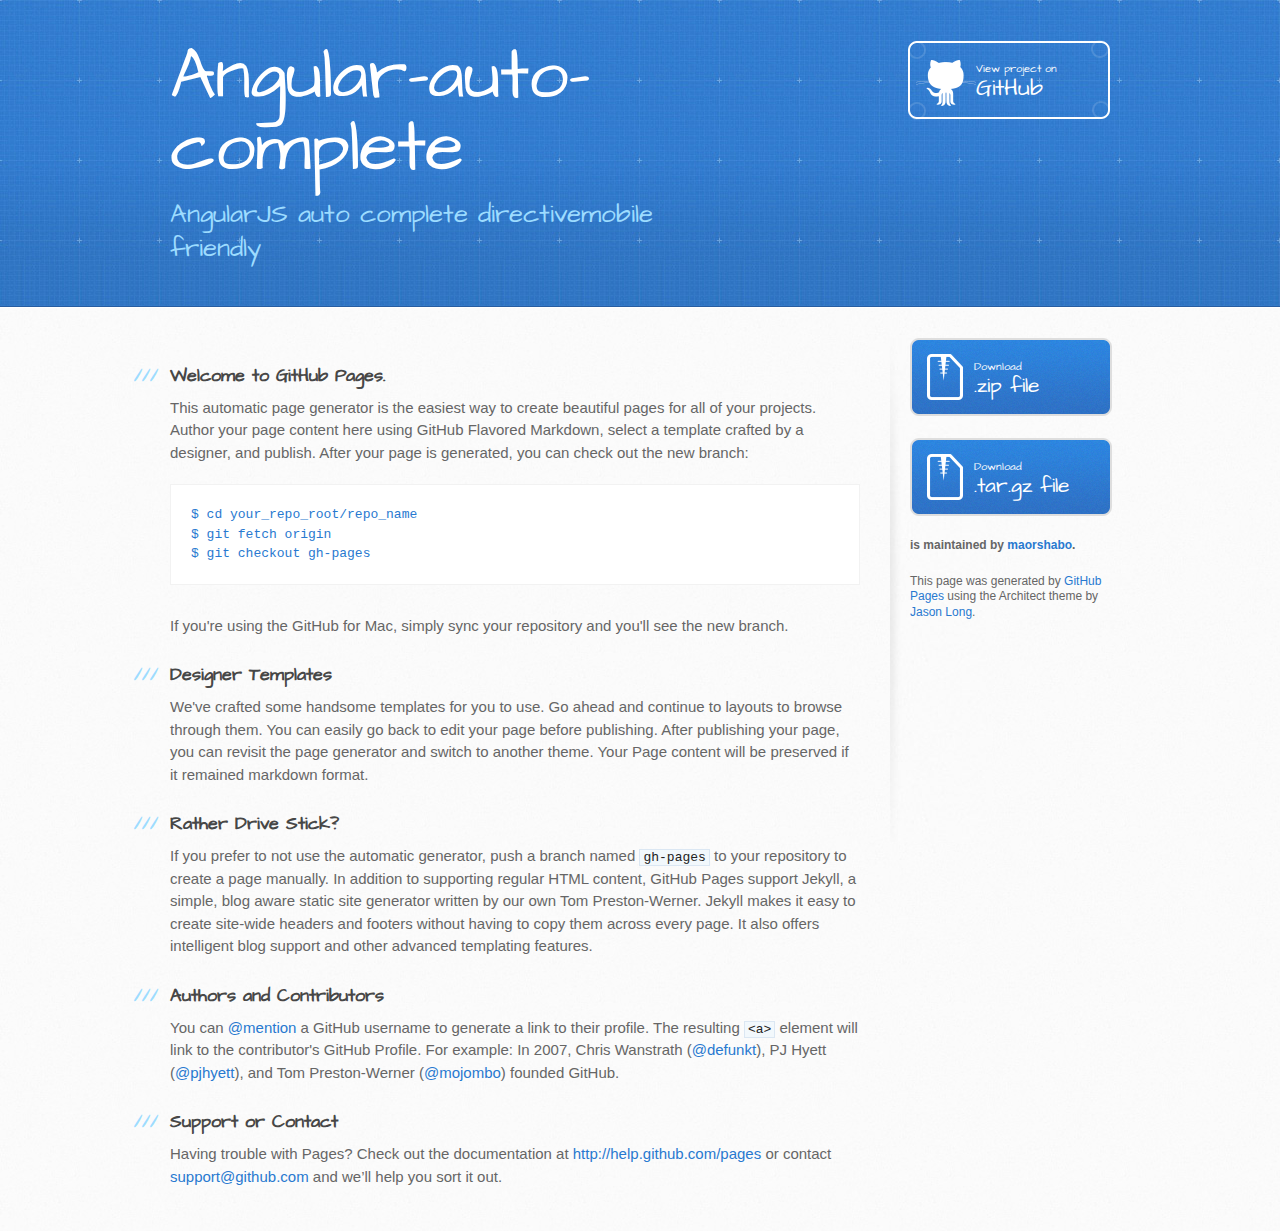
<file: index.html>
<!DOCTYPE html>
<html>
  <head>
    <meta charset='utf-8'>
    <meta http-equiv="X-UA-Compatible" content="chrome=1">
    <meta name="viewport" content="width=device-width, initial-scale=1, maximum-scale=1">
    <link href='https://fonts.googleapis.com/css?family=Architects+Daughter' rel='stylesheet' type='text/css'>
    <link rel="stylesheet" type="text/css" href="stylesheets/stylesheet.css" media="screen">
    <link rel="stylesheet" type="text/css" href="stylesheets/pygment_trac.css" media="screen">
    <link rel="stylesheet" type="text/css" href="stylesheets/print.css" media="print">

    <!--[if lt IE 9]>
    <script src="//html5shiv.googlecode.com/svn/trunk/html5.js"></script>
    <![endif]-->

    <title>Angular-auto-complete by maorshabo</title>
  </head>

  <body>
    <header>
      <div class="inner">
        <h1>Angular-auto-complete</h1>
        <h2>AngularJS auto complete directivemobile friendly</h2>
        <a href="https://github.com/maorshabo/angular-auto-complete" class="button"><small>View project on</small>GitHub</a>
      </div>
    </header>

    <div id="content-wrapper">
      <div class="inner clearfix">
        <section id="main-content">
          <h3>
<a name="welcome-to-github-pages" class="anchor" href="#welcome-to-github-pages"><span class="octicon octicon-link"></span></a>Welcome to GitHub Pages.</h3>

<p>This automatic page generator is the easiest way to create beautiful pages for all of your projects. Author your page content here using GitHub Flavored Markdown, select a template crafted by a designer, and publish. After your page is generated, you can check out the new branch:</p>

<pre><code>$ cd your_repo_root/repo_name
$ git fetch origin
$ git checkout gh-pages
</code></pre>

<p>If you're using the GitHub for Mac, simply sync your repository and you'll see the new branch.</p>

<h3>
<a name="designer-templates" class="anchor" href="#designer-templates"><span class="octicon octicon-link"></span></a>Designer Templates</h3>

<p>We've crafted some handsome templates for you to use. Go ahead and continue to layouts to browse through them. You can easily go back to edit your page before publishing. After publishing your page, you can revisit the page generator and switch to another theme. Your Page content will be preserved if it remained markdown format.</p>

<h3>
<a name="rather-drive-stick" class="anchor" href="#rather-drive-stick"><span class="octicon octicon-link"></span></a>Rather Drive Stick?</h3>

<p>If you prefer to not use the automatic generator, push a branch named <code>gh-pages</code> to your repository to create a page manually. In addition to supporting regular HTML content, GitHub Pages support Jekyll, a simple, blog aware static site generator written by our own Tom Preston-Werner. Jekyll makes it easy to create site-wide headers and footers without having to copy them across every page. It also offers intelligent blog support and other advanced templating features.</p>

<h3>
<a name="authors-and-contributors" class="anchor" href="#authors-and-contributors"><span class="octicon octicon-link"></span></a>Authors and Contributors</h3>

<p>You can <a href="https://github.com/blog/821" class="user-mention">@mention</a> a GitHub username to generate a link to their profile. The resulting <code>&lt;a&gt;</code> element will link to the contributor's GitHub Profile. For example: In 2007, Chris Wanstrath (<a href="https://github.com/defunkt" class="user-mention">@defunkt</a>), PJ Hyett (<a href="https://github.com/pjhyett" class="user-mention">@pjhyett</a>), and Tom Preston-Werner (<a href="https://github.com/mojombo" class="user-mention">@mojombo</a>) founded GitHub.</p>

<h3>
<a name="support-or-contact" class="anchor" href="#support-or-contact"><span class="octicon octicon-link"></span></a>Support or Contact</h3>

<p>Having trouble with Pages? Check out the documentation at <a href="http://help.github.com/pages">http://help.github.com/pages</a> or contact <a href="mailto:support@github.com">support@github.com</a> and we’ll help you sort it out.</p>
        </section>

        <aside id="sidebar">
          <a href="https://github.com/maorshabo/angular-auto-complete/zipball/master" class="button">
            <small>Download</small>
            .zip file
          </a>
          <a href="https://github.com/maorshabo/angular-auto-complete/tarball/master" class="button">
            <small>Download</small>
            .tar.gz file
          </a>

          <p class="repo-owner"><a href="https://github.com/maorshabo/angular-auto-complete"></a> is maintained by <a href="https://github.com/maorshabo">maorshabo</a>.</p>

          <p>This page was generated by <a href="https://pages.github.com">GitHub Pages</a> using the Architect theme by <a href="https://twitter.com/jasonlong">Jason Long</a>.</p>
        </aside>
      </div>
    </div>

  
  </body>
</html>
</file>
<file: stylesheets/pygment_trac.css>
.highlight  { background: #ffffff; }
.highlight .c { color: #999988; font-style: italic } /* Comment */
.highlight .err { color: #a61717; background-color: #e3d2d2 } /* Error */
.highlight .k { font-weight: bold } /* Keyword */
.highlight .o { font-weight: bold } /* Operator */
.highlight .cm { color: #999988; font-style: italic } /* Comment.Multiline */
.highlight .cp { color: #999999; font-weight: bold } /* Comment.Preproc */
.highlight .c1 { color: #999988; font-style: italic } /* Comment.Single */
.highlight .cs { color: #999999; font-weight: bold; font-style: italic } /* Comment.Special */
.highlight .gd { color: #000000; background-color: #ffdddd } /* Generic.Deleted */
.highlight .gd .x { color: #000000; background-color: #ffaaaa } /* Generic.Deleted.Specific */
.highlight .ge { font-style: italic } /* Generic.Emph */
.highlight .gr { color: #aa0000 } /* Generic.Error */
.highlight .gh { color: #999999 } /* Generic.Heading */
.highlight .gi { color: #000000; background-color: #ddffdd } /* Generic.Inserted */
.highlight .gi .x { color: #000000; background-color: #aaffaa } /* Generic.Inserted.Specific */
.highlight .go { color: #888888 } /* Generic.Output */
.highlight .gp { color: #555555 } /* Generic.Prompt */
.highlight .gs { font-weight: bold } /* Generic.Strong */
.highlight .gu { color: #800080; font-weight: bold; } /* Generic.Subheading */
.highlight .gt { color: #aa0000 } /* Generic.Traceback */
.highlight .kc { font-weight: bold } /* Keyword.Constant */
.highlight .kd { font-weight: bold } /* Keyword.Declaration */
.highlight .kn { font-weight: bold } /* Keyword.Namespace */
.highlight .kp { font-weight: bold } /* Keyword.Pseudo */
.highlight .kr { font-weight: bold } /* Keyword.Reserved */
.highlight .kt { color: #445588; font-weight: bold } /* Keyword.Type */
.highlight .m { color: #009999 } /* Literal.Number */
.highlight .s { color: #d14 } /* Literal.String */
.highlight .na { color: #008080 } /* Name.Attribute */
.highlight .nb { color: #0086B3 } /* Name.Builtin */
.highlight .nc { color: #445588; font-weight: bold } /* Name.Class */
.highlight .no { color: #008080 } /* Name.Constant */
.highlight .ni { color: #800080 } /* Name.Entity */
.highlight .ne { color: #990000; font-weight: bold } /* Name.Exception */
.highlight .nf { color: #990000; font-weight: bold } /* Name.Function */
.highlight .nn { color: #555555 } /* Name.Namespace */
.highlight .nt { color: #000080 } /* Name.Tag */
.highlight .nv { color: #008080 } /* Name.Variable */
.highlight .ow { font-weight: bold } /* Operator.Word */
.highlight .w { color: #bbbbbb } /* Text.Whitespace */
.highlight .mf { color: #009999 } /* Literal.Number.Float */
.highlight .mh { color: #009999 } /* Literal.Number.Hex */
.highlight .mi { color: #009999 } /* Literal.Number.Integer */
.highlight .mo { color: #009999 } /* Literal.Number.Oct */
.highlight .sb { color: #d14 } /* Literal.String.Backtick */
.highlight .sc { color: #d14 } /* Literal.String.Char */
.highlight .sd { color: #d14 } /* Literal.String.Doc */
.highlight .s2 { color: #d14 } /* Literal.String.Double */
.highlight .se { color: #d14 } /* Literal.String.Escape */
.highlight .sh { color: #d14 } /* Literal.String.Heredoc */
.highlight .si { color: #d14 } /* Literal.String.Interpol */
.highlight .sx { color: #d14 } /* Literal.String.Other */
.highlight .sr { color: #009926 } /* Literal.String.Regex */
.highlight .s1 { color: #d14 } /* Literal.String.Single */
.highlight .ss { color: #990073 } /* Literal.String.Symbol */
.highlight .bp { color: #999999 } /* Name.Builtin.Pseudo */
.highlight .vc { color: #008080 } /* Name.Variable.Class */
.highlight .vg { color: #008080 } /* Name.Variable.Global */
.highlight .vi { color: #008080 } /* Name.Variable.Instance */
.highlight .il { color: #009999 } /* Literal.Number.Integer.Long */

.type-csharp .highlight .k { color: #0000FF }
.type-csharp .highlight .kt { color: #0000FF }
.type-csharp .highlight .nf { color: #000000; font-weight: normal }
.type-csharp .highlight .nc { color: #2B91AF }
.type-csharp .highlight .nn { color: #000000 }
.type-csharp .highlight .s { color: #A31515 }
.type-csharp .highlight .sc { color: #A31515 }
</file>
<file: stylesheets/print.css>
html, body, div, span, applet, object, iframe,
h1, h2, h3, h4, h5, h6, p, blockquote, pre,
a, abbr, acronym, address, big, cite, code,
del, dfn, em, img, ins, kbd, q, s, samp,
small, strike, strong, sub, sup, tt, var,
b, u, i, center,
dl, dt, dd, ol, ul, li,
fieldset, form, label, legend,
table, caption, tbody, tfoot, thead, tr, th, td,
article, aside, canvas, details, embed, 
figure, figcaption, footer, header, hgroup, 
menu, nav, output, ruby, section, summary,
time, mark, audio, video {
  margin: 0;
  padding: 0;
  border: 0;
  font-size: 100%;
  font: inherit;
  vertical-align: baseline;
}
/* HTML5 display-role reset for older browsers */
article, aside, details, figcaption, figure, 
footer, header, hgroup, menu, nav, section {
  display: block;
}
body {
  line-height: 1;
}
ol, ul {
  list-style: none;
}
blockquote, q {
  quotes: none;
}
blockquote:before, blockquote:after,
q:before, q:after {
  content: '';
  content: none;
}
table {
  border-collapse: collapse;
  border-spacing: 0;
}
body {
  font-size: 13px;
  line-height: 1.5; 
  font-family: 'Helvetica Neue', Helvetica, Arial, serif;
  color: #000;
}

a {
  color: #d5000d;
  font-weight: bold;
}

header {
  padding-top: 35px;
  padding-bottom: 10px;
}

header h1 {
  font-weight: bold;
  letter-spacing: -1px;
  font-size: 48px;
  color: #303030;
  line-height: 1.2;
}

header h2 {
  letter-spacing: -1px;
  font-size: 24px;
  color: #aaa;
  font-weight: normal;
  line-height: 1.3;
}
#downloads {
  display: none;
}
#main_content {
  padding-top: 20px;
}

code, pre {
  font-family: Monaco, "Bitstream Vera Sans Mono", "Lucida Console", Terminal;
  color: #222;
  margin-bottom: 30px;
  font-size: 12px;
}

code {
  padding: 0 3px;
}

pre {
  border: solid 1px #ddd;
  padding: 20px;
  overflow: auto;
}
pre code {
  padding: 0;
}

ul, ol, dl {
  margin-bottom: 20px;
}


/* COMMON STYLES */

table {
  width: 100%;
  border: 1px solid #ebebeb;
}

th {
  font-weight: 500;
}

td {
  border: 1px solid #ebebeb;
  text-align: center; 
  font-weight: 300;
}

form {
  background: #f2f2f2;
  padding: 20px;
  
}


/* GENERAL ELEMENT TYPE STYLES */

h1 {
  font-size: 2.8em;
} 

h2 {
  font-size: 22px;
  font-weight: bold;
  color: #303030;
  margin-bottom: 8px;
} 

h3 {
  color: #d5000d;
  font-size: 18px;
  font-weight: bold;
  margin-bottom: 8px;
} 
 
h4 {
  font-size: 16px;
  color: #303030;
  font-weight: bold;
} 

h5 {
  font-size: 1em;
  color: #303030;
} 

h6 {
  font-size: .8em;
  color: #303030;
} 

p {
  font-weight: 300;
  margin-bottom: 20px;
}
 
a {
  text-decoration: none;
}

p a {
  font-weight: 400;
}

blockquote {
  font-size: 1.6em;
  border-left: 10px solid #e9e9e9;
  margin-bottom: 20px;
  padding: 0 0 0 30px;
}

ul li {
  list-style: disc inside;
  padding-left: 20px;
}

ol li {
  list-style: decimal inside;
  padding-left: 3px;
}

dl dd {
  font-style: italic;
  font-weight: 100;
}

footer {
  margin-top: 40px;
  padding-top: 20px;
  padding-bottom: 30px;
  font-size: 13px;
  color: #aaa;
}

footer a {
  color: #666;
}

/* MISC */
.clearfix:after {
  clear: both;
  content: '.';
  display: block;
  visibility: hidden;
  height: 0;
}

.clearfix {display: inline-block;}
* html .clearfix {height: 1%;}
.clearfix {display: block;}
</file>
<file: stylesheets/stylesheet.css>
/* http://meyerweb.com/eric/tools/css/reset/ 
   v2.0 | 20110126
   License: none (public domain)
*/
html, body, div, span, applet, object, iframe,
h1, h2, h3, h4, h5, h6, p, blockquote, pre,
a, abbr, acronym, address, big, cite, code,
del, dfn, em, img, ins, kbd, q, s, samp,
small, strike, strong, sub, sup, tt, var,
b, u, i, center,
dl, dt, dd, ol, ul, li,
fieldset, form, label, legend,
table, caption, tbody, tfoot, thead, tr, th, td,
article, aside, canvas, details, embed, 
figure, figcaption, footer, header, hgroup, 
menu, nav, output, ruby, section, summary,
time, mark, audio, video {
	margin: 0;
	padding: 0;
	border: 0;
	font-size: 100%;
	font: inherit;
	vertical-align: baseline;
}
/* HTML5 display-role reset for older browsers */
article, aside, details, figcaption, figure, 
footer, header, hgroup, menu, nav, section {
	display: block;
}
body {
	line-height: 1;
}
ol, ul {
	list-style: none;
}
blockquote, q {
	quotes: none;
}
blockquote:before, blockquote:after,
q:before, q:after {
	content: '';
	content: none;
}
table {
	border-collapse: collapse;
	border-spacing: 0;
}

/* LAYOUT STYLES */
body {
  font-size: 15px;
  line-height: 1.5; 
  background: #fafafa url(../images/body-bg.jpg) 0 0 repeat;
  font-family: 'Helvetica Neue', Helvetica, Arial, serif;
  font-weight: 400;
  color: #666;
}

a {
  color: #2879d0;
}
a:hover {
  color: #2268b2;
}

header {
  padding-top: 40px;
  padding-bottom: 40px;
  font-family: 'Architects Daughter', 'Helvetica Neue', Helvetica, Arial, serif; 
  background: #2e7bcf url(../images/header-bg.jpg) 0 0 repeat-x;
  border-bottom: solid 1px #275da1;
}

header h1 {
  letter-spacing: -1px;
  font-size: 72px;
  color: #fff;
  line-height: 1;
  margin-bottom: 0.2em;
  width: 540px;
}

header h2 {
  font-size: 26px;
  color: #9ddcff;
  font-weight: normal;
  line-height: 1.3;
  width: 540px;
  letter-spacing: 0;
}

.inner {
  position: relative;
  width: 940px;
  margin: 0 auto;
}

#content-wrapper {
  border-top: solid 1px #fff;
  padding-top: 30px;
}

#main-content {
  width: 690px;
  float: left;
}

#main-content img {
  max-width: 100%;
}

aside#sidebar {
  width: 200px;
  padding-left: 20px;
  min-height: 504px;
  float: right;
  background: transparent url(../images/sidebar-bg.jpg) 0 0 no-repeat;
  font-size: 12px;
  line-height: 1.3;
}

aside#sidebar p.repo-owner,
aside#sidebar p.repo-owner a {
  font-weight: bold;
}

#downloads {
  margin-bottom: 40px;
}

a.button {
  width: 134px;
  height: 58px;
  line-height: 1.2;
  font-size: 23px;
  color: #fff;
  padding-left: 68px;
  padding-top: 22px;
  font-family: 'Architects Daughter', 'Helvetica Neue', Helvetica, Arial, serif; 
}
a.button small {
  display: block;
  font-size: 11px;
}
header a.button {
  position: absolute;
  right: 0;
  top: 0;
  background: transparent url(../images/github-button.png) 0 0 no-repeat;
}
aside a.button {
  width: 138px;
  padding-left: 64px;
  display: block;
  background: transparent url(../images/download-button.png) 0 0 no-repeat;
  margin-bottom: 20px;
  font-size: 21px;
}

code, pre {
  font-family: Monaco, "Bitstream Vera Sans Mono", "Lucida Console", Terminal, monospace;
  color: #222;
  margin-bottom: 30px;
  font-size: 13px;
}

code {
  background-color: #f2f8fc;
  border: solid 1px #dbe7f3;
  padding: 0 3px;
}

pre {
  padding: 20px;
  background: #fff;
  text-shadow: none;
  overflow: auto;
  border: solid 1px #f2f2f2;
}
pre code {
  color: #2879d0;
  background-color: #fff;
  border: none;
  padding: 0;
}

ul, ol, dl {
  margin-bottom: 20px;
}


/* COMMON STYLES */

hr {
  height: 1px;
  line-height: 1px;
  margin-top: 1em;
  padding-bottom: 1em;
  border: none;
  background: transparent url('../images/hr.png') 0 0 no-repeat;
}

table {
  width: 100%;
  border: 1px solid #ebebeb;
}

th {
  font-weight: 500;
}

td {
  border: 1px solid #ebebeb;
  text-align: center; 
  font-weight: 300;
}

form {
  background: #f2f2f2;
  padding: 20px;
  
}


/* GENERAL ELEMENT TYPE STYLES */

#main-content h1 {
  font-family: 'Architects Daughter', 'Helvetica Neue', Helvetica, Arial, serif; 
  font-size: 2.8em;
  letter-spacing: -1px;
  color: #474747;
} 

#main-content h1:before {
  content: "/";
  color: #9ddcff;
  padding-right: 0.3em;
  margin-left: -0.9em;
}

#main-content h2 {
  font-family: 'Architects Daughter', 'Helvetica Neue', Helvetica, Arial, serif; 
  font-size: 22px;
  font-weight: bold;
  margin-bottom: 8px;
  color: #474747;
} 
#main-content h2:before {
  content: "//";
  color: #9ddcff;
  padding-right: 0.3em;
  margin-left: -1.5em;
}

#main-content h3 {
  font-family: 'Architects Daughter', 'Helvetica Neue', Helvetica, Arial, serif; 
  font-size: 18px;
  font-weight: bold;
  margin-top: 24px;
  margin-bottom: 8px;
  color: #474747;
} 
 
#main-content h3:before {
  content: "///";
  color: #9ddcff;
  padding-right: 0.3em;
  margin-left: -2em;
}

#main-content h4 {
  font-family: 'Architects Daughter', 'Helvetica Neue', Helvetica, Arial, serif; 
  font-size: 15px;
  font-weight: bold;
  color: #474747;
} 

h4:before {
  content: "////";
  color: #9ddcff;
  padding-right: 0.3em;
  margin-left: -2.8em;
}

#main-content h5 {
  font-family: 'Architects Daughter', 'Helvetica Neue', Helvetica, Arial, serif; 
  font-size: 14px;
  color: #474747;
} 
h5:before {
  content: "/////";
  color: #9ddcff;
  padding-right: 0.3em;
  margin-left: -3.2em;
}

#main-content h6 {
  font-family: 'Architects Daughter', 'Helvetica Neue', Helvetica, Arial, serif; 
  font-size: .8em;
  color: #474747;
} 
h6:before {
  content: "//////";
  color: #9ddcff;
  padding-right: 0.3em;
  margin-left: -3.7em;
}

p {
  margin-bottom: 20px;
}
 
a {
  text-decoration: none;
}

p a {
  font-weight: 400;
}

blockquote {
  font-size: 1.6em;
  border-left: 10px solid #e9e9e9;
  margin-bottom: 20px;
  padding: 0 0 0 30px;
}

ul {
  list-style: disc inside;
  padding-left: 20px;
}

ol {
  list-style: decimal inside;
  padding-left: 3px;
}

dl dd {
  font-style: italic;
  font-weight: 100;
}

footer {
  background: transparent url('../images/hr.png') 0 0 no-repeat;
  margin-top: 40px;
  padding-top: 20px;
  padding-bottom: 30px;
  font-size: 13px;
  color: #aaa;
}

footer a {
  color: #666;
}
footer a:hover {
  color: #444;
}

/* MISC */
.clearfix:after {
  clear: both;
  content: '.';
  display: block;
  visibility: hidden;
  height: 0;
}

.clearfix {display: inline-block;}
* html .clearfix {height: 1%;}
.clearfix {display: block;}

/* #Media Queries
================================================== */

/* Smaller than standard 960 (devices and browsers) */
@media only screen and (max-width: 959px) {}

/* Tablet Portrait size to standard 960 (devices and browsers) */
@media only screen and (min-width: 768px) and (max-width: 959px) {
  .inner {
    width: 740px;
  }
  header h1, header h2 {
    width: 340px;
  }
  header h1 {
    font-size: 60px;
  }
  header h2 {
    font-size: 30px;
  }
  #main-content {
    width: 490px;
  }
  #main-content h1:before,
  #main-content h2:before,
  #main-content h3:before,
  #main-content h4:before,
  #main-content h5:before,
  #main-content h6:before {
    content: none;
    padding-right: 0;
    margin-left: 0;
  }
}

/* All Mobile Sizes (devices and browser) */
@media only screen and (max-width: 767px) {
  .inner {
    width: 93%;
  }
  header {
    padding: 20px 0;
  }
  header .inner {
    position: relative;
  }
  header h1, header h2 {
    width: 100%;
  }
  header h1 {
    font-size: 48px;
  }
  header h2 {
    font-size: 24px;
  }
  header a.button {
    background-image: none;
    width: auto;
    height: auto;
    display: inline-block;
    margin-top: 15px;
    padding: 5px 10px;
    position: relative;
    text-align: center;
    font-size: 13px;
    line-height: 1;
    background-color: #9ddcff;
    color: #2879d0;
    -moz-border-radius: 5px;
    -webkit-border-radius: 5px;                     
    border-radius: 5px;    
  }
  header a.button small {
    font-size: 13px;
    display: inline;
  }
  #main-content,
  aside#sidebar {
    float: none;
    width: 100% ! important;
  }
  aside#sidebar {
    background-image: none;
    margin-top: 20px;
    border-top: solid 1px #ddd;
    padding: 20px 0;
    min-height: 0;
  }
  aside#sidebar a.button {
    display: none;
  }
  #main-content h1:before,
  #main-content h2:before,
  #main-content h3:before,
  #main-content h4:before,
  #main-content h5:before,
  #main-content h6:before {
    content: none;
    padding-right: 0;
    margin-left: 0;
  }
}

/* Mobile Landscape Size to Tablet Portrait (devices and browsers) */
@media only screen and (min-width: 480px) and (max-width: 767px) {}

/* Mobile Portrait Size to Mobile Landscape Size (devices and browsers) */
@media only screen and (max-width: 479px) {}
</file>
